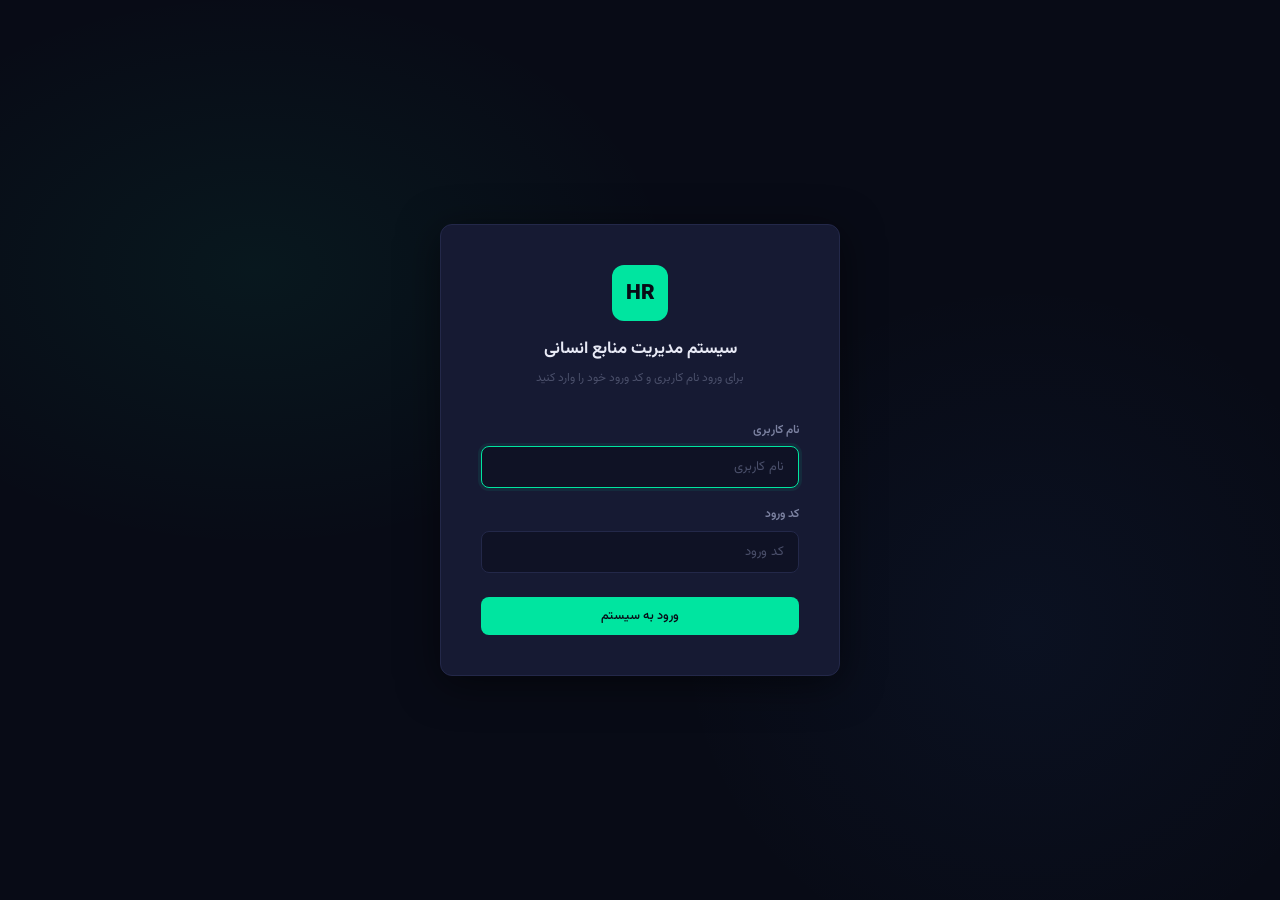
<file: login.html>
<!DOCTYPE html>
<html lang="fa" dir="rtl">
<head>
<meta charset="UTF-8">
<meta name="viewport" content="width=device-width,initial-scale=1.0">
<title>ورود - سیستم مدیریت منابع انسانی</title>
<link rel="stylesheet" href="/style.css">
</head>
<body>
<div class="lp">
  <div class="lbg"></div>
  <div class="lc">
    <div class="llo">
      <div class="lbx">HR</div>
      <h1>سیستم مدیریت منابع انسانی</h1>
      <p>برای ورود نام کاربری و کد ورود خود را وارد کنید</p>
    </div>
    <div id="le" class="le"></div>
    <form id="lf" onsubmit="hl(event)">
      <div class="fg">
        <label class="fl">نام کاربری</label>
        <input type="text" id="lu" placeholder="نام کاربری" autocomplete="username" required>
      </div>
      <div class="fg">
        <label class="fl">کد ورود</label>
        <input type="password" id="lpw" placeholder="کد ورود" autocomplete="current-password" required>
      </div>
      <button type="submit" class="btn btn-p" style="width:100%;justify-content:center;margin-top:8px" id="lbtn">ورود به سیستم</button>
    </form>
  </div>
</div>
<div id="tc"></div>
<script src="/app.js"></script>
<script>
async function hl(e) {
    e.preventDefault();
    var b = document.getElementById('lbtn'), er = document.getElementById('le');
    er.classList.remove('show'); b.disabled = true; b.textContent = 'در حال ورود...';
    try {
        var r = await A.p('/api/login', {
            username: document.getElementById('lu').value.trim(),
            password: document.getElementById('lpw').value.trim()
        });
        window.location.href = r.redirect;
    } catch(err) {
        er.textContent = err.message; er.classList.add('show');
        b.disabled = false; b.textContent = 'ورود به سیستم';
    }
}
document.getElementById('lu').focus();
</script>
</body>
</html>
</file>
<file: style.css>
@import url('https://fonts.googleapis.com/css2?family=Vazirmatn:wght@300;400;500;600;700;800;900&display=swap');

*, *::before, *::after {
    box-sizing: border-box;
    margin: 0;
    padding: 0
}

:root {
    --bg0: #080b16;
    --bg1: #0f1225;
    --bg2: #161a33;
    --bg3: #1c2144;
    --bgH: #232849;
    --ac: #00e5a0;
    --acH: #00cc8e;
    --acD: rgba(0, 229, 160, .08);
    --acB: rgba(0, 229, 160, .3);
    --dn: #ff4757;
    --dnH: #e8384a;
    --dnD: rgba(255, 71, 87, .08);
    --dnB: rgba(255, 71, 87, .3);
    --wn: #ffa502;
    --wnD: rgba(255, 165, 2, .08);
    --wnB: rgba(255, 165, 2, .3);
    --inf: #3b82f6;
    --infD: rgba(59, 130, 246, .08);
    --infB: rgba(59, 130, 246, .3);
    --t1: #e8eaf6;
    --t2: #7c82a1;
    --t3: #4a4f6a;
    --bd: #232849;
    --bdL: #2d3360;
    --r: 12px;
    --rs: 8px;
    --sh: 0 4px 24px rgba(0, 0, 0, .3);
    --shL: 0 8px 40px rgba(0, 0, 0, .5);
    --tr: .2s ease;
    --ff: 'Vazirmatn', sans-serif
}

html {
    font-size: 14px;
    direction: rtl
}

body {
    font-family: var(--ff);
    background: var(--bg0);
    color: var(--t1);
    min-height: 100vh;
    line-height: 1.7;
    -webkit-font-smoothing: antialiased
}

/* ═══════ اسکرولبار ═══════ */
::-webkit-scrollbar {
    width: 6px;
    height: 6px
}
::-webkit-scrollbar-track {
    background: var(--bg1)
}
::-webkit-scrollbar-thumb {
    background: var(--bdL);
    border-radius: 3px
}
::-webkit-scrollbar-thumb:hover {
    background: var(--t3)
}

a {
    color: var(--ac);
    text-decoration: none
}
a:hover {
    color: var(--acH)
}

/* ═══════ ورودی‌ها ═══════ */
input, select, textarea {
    font-family: var(--ff);
    font-size: .93rem;
    padding: 10px 14px;
    background: var(--bg1);
    border: 1px solid var(--bd);
    border-radius: var(--rs);
    color: var(--t1);
    outline: none;
    transition: border-color var(--tr), box-shadow var(--tr);
    width: 100%
}
input:focus, select:focus {
    border-color: var(--ac);
    box-shadow: 0 0 0 3px var(--acD)
}
input::placeholder {
    color: var(--t3)
}
select {
    cursor: pointer;
    appearance: none;
    padding-left: 36px;
    background-image: url("data:image/svg+xml,%3Csvg xmlns='http://www.w3.org/2000/svg' width='12' height='12' fill='%237c82a1' viewBox='0 0 16 16'%3E%3Cpath d='M1.5 5.5l6.5 6 6.5-6'/%3E%3C/svg%3E");
    background-repeat: no-repeat;
    background-position: left 12px center
}
input[type="file"] {
    padding: 8px;
    cursor: pointer
}
input[type="file"]::file-selector-button {
    font-family: var(--ff);
    padding: 6px 16px;
    margin-left: 12px;
    background: var(--bg3);
    border: 1px solid var(--bdL);
    border-radius: 6px;
    color: var(--t2);
    cursor: pointer;
    transition: all var(--tr)
}
input[type="file"]::file-selector-button:hover {
    background: var(--bgH);
    color: var(--t1)
}

/* ═══════ دکمه‌ها ═══════ */
.btn {
    display: inline-flex;
    align-items: center;
    gap: 6px;
    font-family: var(--ff);
    font-size: .9rem;
    font-weight: 500;
    padding: 9px 20px;
    border: none;
    border-radius: var(--rs);
    cursor: pointer;
    transition: all var(--tr);
    white-space: nowrap
}
.btn:active {
    transform: scale(.97)
}
.btn-p {
    background: var(--ac);
    color: #080b16
}
.btn-p:hover {
    background: var(--acH);
    box-shadow: 0 0 20px rgba(0, 229, 160, .2)
}
.btn-d {
    background: var(--dn);
    color: #fff
}
.btn-d:hover {
    background: var(--dnH);
    box-shadow: 0 0 20px rgba(255, 71, 87, .2)
}
.btn-g {
    background: transparent;
    color: var(--t2);
    border: 1px solid var(--bd)
}
.btn-g:hover {
    background: var(--bgH);
    color: var(--t1);
    border-color: var(--bdL)
}
.btn-sm {
    padding: 6px 12px;
    font-size: .82rem
}
.btn-ic {
    padding: 7px 9px
}
.btn:disabled {
    opacity: .4;
    cursor: not-allowed;
    pointer-events: none
}

/* ═══════ کارت ═══════ */
.card {
    background: var(--bg2);
    border: 1px solid var(--bd);
    border-radius: var(--r);
    padding: 24px
}

/* ═══════ جدول ═══════ */
.tw {
    overflow-x: auto;
    border-radius: var(--rs);
    border: 1px solid var(--bd)
}
table {
    width: 100%;
    border-collapse: collapse
}
th {
    background: var(--bg3);
    color: var(--t2);
    font-weight: 600;
    font-size: .82rem;
    text-align: right;
    padding: 12px 16px;
    border-bottom: 1px solid var(--bd);
    position: sticky;
    top: 0;
    z-index: 1
}
td {
    padding: 11px 16px;
    border-bottom: 1px solid var(--bd);
    font-size: .9rem;
    vertical-align: middle
}
tr:last-child td {
    border-bottom: none
}
tr:hover td {
    background: var(--bgH)
}

/* ── سطر ردیف تاریخچه (بدون hover) ── */
tr.tr-hist-row td {
    background: var(--bg1) !important;
    padding: 0 16px;
    border-bottom: 1px solid var(--bd)
}
tr.tr-hist-row:hover td {
    background: var(--bg1) !important
}

/* ── سطر در حال کشیده شدن ── */
tr[draggable="true"] {
    cursor: grab
}
tr[draggable="true"]:active {
    cursor: grabbing
}
tr.dragging {
    opacity: .3 !important;
    background: var(--acD) !important
}
tr.dragging td {
    background: var(--acD) !important;
    border-bottom-color: var(--acB)
}

/* ═══════ حالت خالی ═══════ */
.es {
    text-align: center;
    padding: 48px 24px;
    color: var(--t3)
}
.es .ei {
    font-size: 3rem;
    margin-bottom: 12px;
    opacity: .4
}

/* ═══════ بَج وضعیت ═══════ */
.badge {
    display: inline-flex;
    align-items: center;
    gap: 4px;
    padding: 3px 10px;
    border-radius: 20px;
    font-size: .78rem;
    font-weight: 600
}
.b-pen {
    background: var(--wnD);
    color: var(--wn);
    border: 1px solid var(--wnB)
}
.b-acc, .b-com {
    background: var(--acD);
    color: var(--ac);
    border: 1px solid var(--acB)
}
.b-rej {
    background: var(--dnD);
    color: var(--dn);
    border: 1px solid var(--dnB)
}

/* ═══════ هدر ═══════ */
.header {
    display: flex;
    align-items: center;
    justify-content: space-between;
    padding: 0 24px;
    height: 64px;
    background: var(--bg1);
    border-bottom: 1px solid var(--bd);
    position: sticky;
    top: 0;
    z-index: 100
}
.hlogo {
    display: flex;
    align-items: center;
    gap: 10px;
    font-weight: 700;
    font-size: 1.05rem
}
.hlogo .lb {
    width: 34px;
    height: 34px;
    background: var(--ac);
    border-radius: var(--rs);
    display: flex;
    align-items: center;
    justify-content: center;
    color: #080b16;
    font-weight: 900;
    font-size: 1.1rem
}
.hacts {
    display: flex;
    align-items: center;
    gap: 12px
}
.huser {
    color: var(--t2);
    font-size: .88rem
}

/* ═══════ اعلان‌ها ═══════ */
.nbtn {
    position: relative;
    background: none;
    border: none;
    color: var(--t2);
    cursor: pointer;
    padding: 8px;
    border-radius: var(--rs);
    transition: all var(--tr);
    font-size: 1.2rem
}
.nbtn:hover {
    background: var(--bgH);
    color: var(--t1)
}
.nbdg {
    position: absolute;
    top: 2px;
    left: 2px;
    width: 18px;
    height: 18px;
    background: var(--dn);
    color: #fff;
    font-size: .65rem;
    font-weight: 700;
    border-radius: 50%;
    display: flex;
    align-items: center;
    justify-content: center;
    border: 2px solid var(--bg1)
}
.ndd {
    position: absolute;
    top: calc(100% + 8px);
    left: 0;
    width: 360px;
    max-height: 420px;
    overflow-y: auto;
    background: var(--bg2);
    border: 1px solid var(--bd);
    border-radius: var(--r);
    box-shadow: var(--shL);
    display: none;
    z-index: 200
}
.ndd.show {
    display: block;
    animation: fsd .2s ease
}
.nddh {
    display: flex;
    justify-content: space-between;
    align-items: center;
    padding: 14px 16px;
    border-bottom: 1px solid var(--bd)
}
.nddh h4 {
    font-size: .9rem;
    font-weight: 600
}
.ni {
    padding: 12px 16px;
    border-bottom: 1px solid var(--bd);
    font-size: .85rem;
    color: var(--t2);
    transition: background var(--tr);
    cursor: pointer
}
.ni:hover {
    background: var(--bgH)
}
.ni.ur {
    background: var(--acD);
    border-right: 3px solid var(--ac)
}
.ni .nt {
    font-size: .75rem;
    color: var(--t3);
    margin-top: 4px;
    display: block
}
.ne {
    padding: 32px;
    text-align: center;
    color: var(--t3);
    font-size: .88rem
}

/* ═══════ سایدبار ═══════ */
.layout {
    display: flex;
    min-height: calc(100vh - 64px)
}
.sidebar {
    width: 240px;
    min-width: 240px;
    background: var(--bg1);
    border-left: 1px solid var(--bd);
    padding: 16px 0;
    display: flex;
    flex-direction: column
}
.snav {
    flex: 1;
    padding: 0 8px
}
.si {
    display: flex;
    align-items: center;
    gap: 10px;
    padding: 10px 16px;
    border-radius: var(--rs);
    color: var(--t2);
    cursor: pointer;
    transition: all var(--tr);
    font-size: .9rem;
    font-weight: 500;
    margin-bottom: 2px;
    border: none;
    background: none;
    width: 100%;
    text-align: right;
    font-family: var(--ff)
}
.si:hover {
    background: var(--bgH);
    color: var(--t1)
}
.si.active {
    background: var(--acD);
    color: var(--ac);
    border: 1px solid var(--acB)
}
.si .ii {
    font-size: 1.1rem;
    width: 22px;
    text-align: center
}
.sft {
    padding: 8px;
    border-top: 1px solid var(--bd);
    margin-top: 8px
}

/* ═══════ محتوای اصلی ═══════ */
.main {
    flex: 1;
    padding: 24px;
    overflow-y: auto;
    max-height: calc(100vh - 64px)
}
.page {
    display: none;
    animation: fi .3s ease
}
.page.active {
    display: block
}
.pt {
    font-size: 1.4rem;
    font-weight: 700;
    margin-bottom: 20px
}

/* ═══════ آمار ═══════ */
.sg {
    display: grid;
    grid-template-columns: repeat(auto-fill, minmax(200px, 1fr));
    gap: 16px;
    margin-bottom: 28px
}
.sc {
    background: var(--bg2);
    border: 1px solid var(--bd);
    border-radius: var(--r);
    padding: 20px;
    display: flex;
    flex-direction: column;
    gap: 8px;
    transition: border-color var(--tr), transform var(--tr)
}
.sc:hover {
    border-color: var(--bdL);
    transform: translateY(-2px)
}
.sl {
    font-size: .82rem;
    color: var(--t3);
    font-weight: 500
}
.sv {
    font-size: 1.8rem;
    font-weight: 800
}
.sv.a1 { color: var(--ac) }
.sv.w1 { color: var(--wn) }
.sv.d1 { color: var(--dn) }
.sv.i1 { color: var(--inf) }

/* ═══════ نوار ابزار ═══════ */
.tb {
    display: flex;
    align-items: center;
    gap: 10px;
    flex-wrap: wrap;
    margin-bottom: 16px
}
.tb .sb {
    position: relative;
    flex: 1;
    min-width: 200px;
    max-width: 360px
}
.tb .sb input {
    padding-right: 38px
}
.tb .sb .sic {
    position: absolute;
    right: 12px;
    top: 50%;
    transform: translateY(-50%);
    color: var(--t3);
    font-size: .95rem;
    pointer-events: none
}
.tb-sp {
    flex: 1
}

/* ═══════ کارت‌های بخش ═══════ */
.sec-g {
    display: grid;
    grid-template-columns: repeat(auto-fill, minmax(220px, 1fr));
    gap: 14px
}
.secc {
    background: var(--bg2);
    border: 1px solid var(--bd);
    border-radius: var(--r);
    padding: 20px;
    cursor: pointer;
    transition: all var(--tr);
    position: relative
}
.secc:hover {
    border-color: var(--acB);
    transform: translateY(-2px);
    box-shadow: 0 4px 20px rgba(0, 229, 160, .08)
}
.secc .sn {
    font-weight: 700;
    font-size: 1rem;
    margin-bottom: 6px
}
.secc .scn {
    color: var(--t3);
    font-size: .85rem
}
.secc .scn span {
    color: var(--ac);
    font-weight: 700
}
.secc .sow {
    color: var(--t3);
    font-size: .78rem;
    margin-top: 4px
}
.secc .xsec {
    position: absolute;
    top: 12px;
    left: 12px;
    background: none;
    border: none;
    color: var(--t3);
    cursor: pointer;
    padding: 4px 6px;
    border-radius: 4px;
    transition: all var(--tr);
    font-size: 1rem;
    line-height: 1
}
.secc .xsec:hover {
    color: var(--dn);
    background: var(--dnD)
}

/* ═══════ مناطق رها کردن (Drop Zones) ═══════ */
.dzs {
    display: flex;
    gap: 14px;
    margin-top: 20px
}
.dz {
    flex: 1;
    border: 2px dashed var(--bdL);
    border-radius: var(--r);
    padding: 28px 20px;
    text-align: center;
    transition: all .25s ease;
    color: var(--t3);
    min-height: 100px;
    display: flex;
    flex-direction: column;
    align-items: center;
    justify-content: center;
    gap: 8px
}
.dz .di {
    font-size: 2rem;
    opacity: .5;
    transition: opacity var(--tr)
}
.dz .dl {
    font-size: .9rem;
    font-weight: 500
}
.dz .dh {
    font-size: .78rem;
    opacity: .6
}

/* ── حالت فعال (انتقال) ── */
.dz.da {
    border-color: var(--ac);
    background: var(--acD);
    color: var(--ac);
    transform: scale(1.02);
    box-shadow: 0 0 30px rgba(0, 229, 160, .12)
}
.dz.da .di {
    opacity: 1
}

/* ── حالت فعال (تسویه) ── */
.dz.sz.da {
    border-color: var(--wn);
    background: var(--wnD);
    color: var(--wn);
    box-shadow: 0 0 30px rgba(255, 165, 2, .12)
}

/* ═══════ مودال ═══════ */
.mo {
    position: fixed;
    inset: 0;
    background: rgba(0, 0, 0, .65);
    backdrop-filter: blur(4px);
    display: none;
    align-items: center;
    justify-content: center;
    z-index: 500;
    padding: 24px
}
.mo.active {
    display: flex;
    animation: fi .2s ease
}
.md {
    background: var(--bg2);
    border: 1px solid var(--bd);
    border-radius: var(--r);
    width: 100%;
    max-width: 520px;
    max-height: 85vh;
    overflow-y: auto;
    box-shadow: var(--shL);
    animation: si .25s ease
}
.mh {
    display: flex;
    justify-content: space-between;
    align-items: center;
    padding: 20px 24px;
    border-bottom: 1px solid var(--bd)
}
.mh h3 {
    font-size: 1.1rem;
    font-weight: 700
}
.mx {
    background: none;
    border: none;
    color: var(--t3);
    cursor: pointer;
    font-size: 1.3rem;
    padding: 4px;
    border-radius: 4px;
    transition: all var(--tr);
    line-height: 1
}
.mx:hover {
    color: var(--t1);
    background: var(--bgH)
}
.mb {
    padding: 24px
}
.mf {
    padding: 16px 24px;
    border-top: 1px solid var(--bd);
    display: flex;
    gap: 10px;
    justify-content: flex-start
}

/* ═══════ فرم ═══════ */
.fg {
    margin-bottom: 16px
}
.fl {
    display: block;
    font-size: .85rem;
    font-weight: 600;
    color: var(--t2);
    margin-bottom: 6px
}
.fr {
    display: grid;
    grid-template-columns: 1fr 1fr 1fr auto;
    gap: 10px
}
.fh {
    font-size: .78rem;
    color: var(--t3);
    margin-top: 4px
}

/* ═══════ توست ═══════ */
#tc {
    position: fixed;
    top: 80px;
    left: 24px;
    z-index: 9999;
    display: flex;
    flex-direction: column;
    gap: 8px;
    max-width: 400px
}
.ts {
    display: flex;
    align-items: center;
    justify-content: space-between;
    gap: 12px;
    padding: 12px 16px;
    border-radius: var(--rs);
    font-size: .88rem;
    box-shadow: var(--shL);
    transform: translateX(-120%);
    transition: transform .3s ease;
    border: 1px solid var(--bd)
}
.ts.show {
    transform: translateX(0)
}
.ts-s {
    background: var(--bg2);
    border-color: var(--acB);
    color: var(--ac)
}
.ts-e {
    background: var(--bg2);
    border-color: var(--dnB);
    color: var(--dn)
}
.ts-w {
    background: var(--bg2);
    border-color: var(--wnB);
    color: var(--wn)
}
.ts button {
    background: none;
    border: none;
    color: inherit;
    cursor: pointer;
    font-size: 1.1rem;
    padding: 0;
    opacity: .6;
    transition: opacity var(--tr)
}
.ts button:hover {
    opacity: 1
}

/* ═══════ کارت انتقال در انتظار ═══════ */
.pc {
    background: var(--bg3);
    border: 1px solid var(--wnB);
    border-radius: var(--rs);
    padding: 16px;
    margin-bottom: 10px;
    animation: fi .3s ease
}
.pc .pch {
    display: flex;
    justify-content: space-between;
    align-items: center;
    margin-bottom: 8px;
    flex-wrap: wrap;
    gap: 8px
}
.pc .pn {
    font-weight: 600;
    font-size: .95rem
}
.pc .pk {
    color: var(--t3);
    font-size: .82rem;
    direction: ltr;
    display: inline-block
}
.pc .pf {
    font-size: .82rem;
    color: var(--t2);
    margin-bottom: 12px
}
.pc .pa {
    display: flex;
    gap: 8px;
    align-items: center;
    flex-wrap: wrap
}

/* ═══════ تاریخچه انتقال ═══════ */
.tr-hist {
    margin-top: 8px;
    padding-top: 8px;
    border-top: 1px dashed var(--bdL);
    font-size: .78rem;
    color: var(--t3);
    line-height: 1.9
}
.tr-hist strong {
    color: var(--t2);
    font-weight: 600
}
.tr-hist-item {
    display: flex;
    align-items: baseline;
    gap: 6px;
    flex-wrap: wrap
}
.tr-hist-dot {
    display: inline-block;
    width: 8px;
    height: 8px;
    border-radius: 50%;
    margin-left: 2px;
    flex-shrink: 0;
    position: relative;
    top: -1px
}
.tr-hist-action {
    font-weight: 600;
    white-space: nowrap
}
.tr-hist-time {
    direction: ltr;
    display: inline-block;
    color: var(--t3);
    font-size: .75rem
}
.tr-hist-by {
    white-space: nowrap
}
.tr-hist-detail {
    color: var(--t3);
    font-style: italic
}

/* رنگ‌های نقطه تاریخچه */
.dot-initiated { background: var(--t3) }
.dot-accepted, .dot-re-accepted { background: var(--ac) }
.dot-rejected { background: var(--dn) }
.dot-re-rejected { background: var(--wn) }
.dot-completed { background: var(--inf) }

/* ═══════ گزارش تغییرات ═══════ */
.li {
    display: flex;
    gap: 14px;
    padding: 14px 0;
    border-bottom: 1px solid var(--bd);
    font-size: .88rem;
    align-items: flex-start
}
.li:last-child {
    border-bottom: none
}
.lt {
    color: var(--t3);
    font-size: .78rem;
    white-space: nowrap;
    min-width: 130px
}
.la {
    color: var(--ac);
    font-weight: 600;
    white-space: nowrap;
    min-width: 130px
}
.ld {
    color: var(--t2);
    flex: 1
}
.lu {
    color: var(--inf);
    white-space: nowrap
}

/* ═══════ صفحه ورود ═══════ */
.lp {
    min-height: 100vh;
    display: flex;
    align-items: center;
    justify-content: center;
    background: var(--bg0);
    position: relative;
    overflow: hidden
}
.lbg {
    position: absolute;
    inset: 0;
    background:
        radial-gradient(ellipse 600px 400px at 20% 30%, rgba(0, 229, 160, .06) 0%, transparent 70%),
        radial-gradient(ellipse 500px 500px at 80% 70%, rgba(59, 130, 246, .05) 0%, transparent 70%),
        var(--bg0)
}
.lc {
    position: relative;
    width: 100%;
    max-width: 400px;
    padding: 40px;
    background: var(--bg2);
    border: 1px solid var(--bd);
    border-radius: var(--r);
    box-shadow: var(--shL);
    animation: si .4s ease
}
.llo {
    text-align: center;
    margin-bottom: 32px
}
.llo .lbx {
    width: 56px;
    height: 56px;
    background: var(--ac);
    border-radius: var(--r);
    display: inline-flex;
    align-items: center;
    justify-content: center;
    color: #080b16;
    font-weight: 900;
    font-size: 1.5rem;
    margin-bottom: 14px
}
.llo h1 {
    font-size: 1.2rem;
    font-weight: 700
}
.llo p {
    color: var(--t3);
    font-size: .85rem;
    margin-top: 4px
}
.le {
    background: var(--dnD);
    border: 1px solid var(--dnB);
    color: var(--dn);
    padding: 10px 14px;
    border-radius: var(--rs);
    font-size: .85rem;
    margin-bottom: 16px;
    display: none
}
.le.show {
    display: block;
    animation: fi .2s ease
}

/* ═══════ لودینگ ═══════ */
.spin {
    width: 28px;
    height: 28px;
    border: 3px solid var(--bd);
    border-top-color: var(--ac);
    border-radius: 50%;
    animation: sp .8s linear infinite;
    margin: 40px auto
}

/* ═══════ انیمیشن‌ها ═══════ */
@keyframes fi {
    from { opacity: 0 }
    to { opacity: 1 }
}
@keyframes fsd {
    from { opacity: 0; transform: translateY(-8px) }
    to { opacity: 1; transform: translateY(0) }
}
@keyframes si {
    from { opacity: 0; transform: scale(.95) }
    to { opacity: 1; transform: scale(1) }
}
@keyframes sp {
    to { transform: rotate(360deg) }
}

/* ═══════ ریسپانسیو ═══════ */
@media (max-width: 900px) {
    .sidebar {
        width: 60px;
        min-width: 60px
    }
    .si span:not(.ii) {
        display: none
    }
    .si {
        justify-content: center;
        padding: 10px
    }
    .si .ii {
        margin: 0
    }
    .ndd {
        width: 300px;
        left: -100px
    }
    .fr {
        grid-template-columns: 1fr 1fr auto
    }
}
@media (max-width: 600px) {
    .main {
        padding: 16px
    }
    .sg {
        grid-template-columns: 1fr 1fr
    }
    .fr {
        grid-template-columns: 1fr
    }
    .dzs {
        flex-direction: column
    }
    .header {
        padding: 0 12px
    }
    .lc {
        margin: 16px;
        padding: 28px
    }
    .tb .sb {
        max-width: 100%;
        min-width: 0
    }
    .pc .pch {
        flex-direction: column;
        align-items: flex-start
    }
    .pc .pa {
        flex-direction: column;
        align-items: flex-start
    }
    .pc .pa .btn {
        width: 100%;
        justify-content: center
    }
}
</file>
